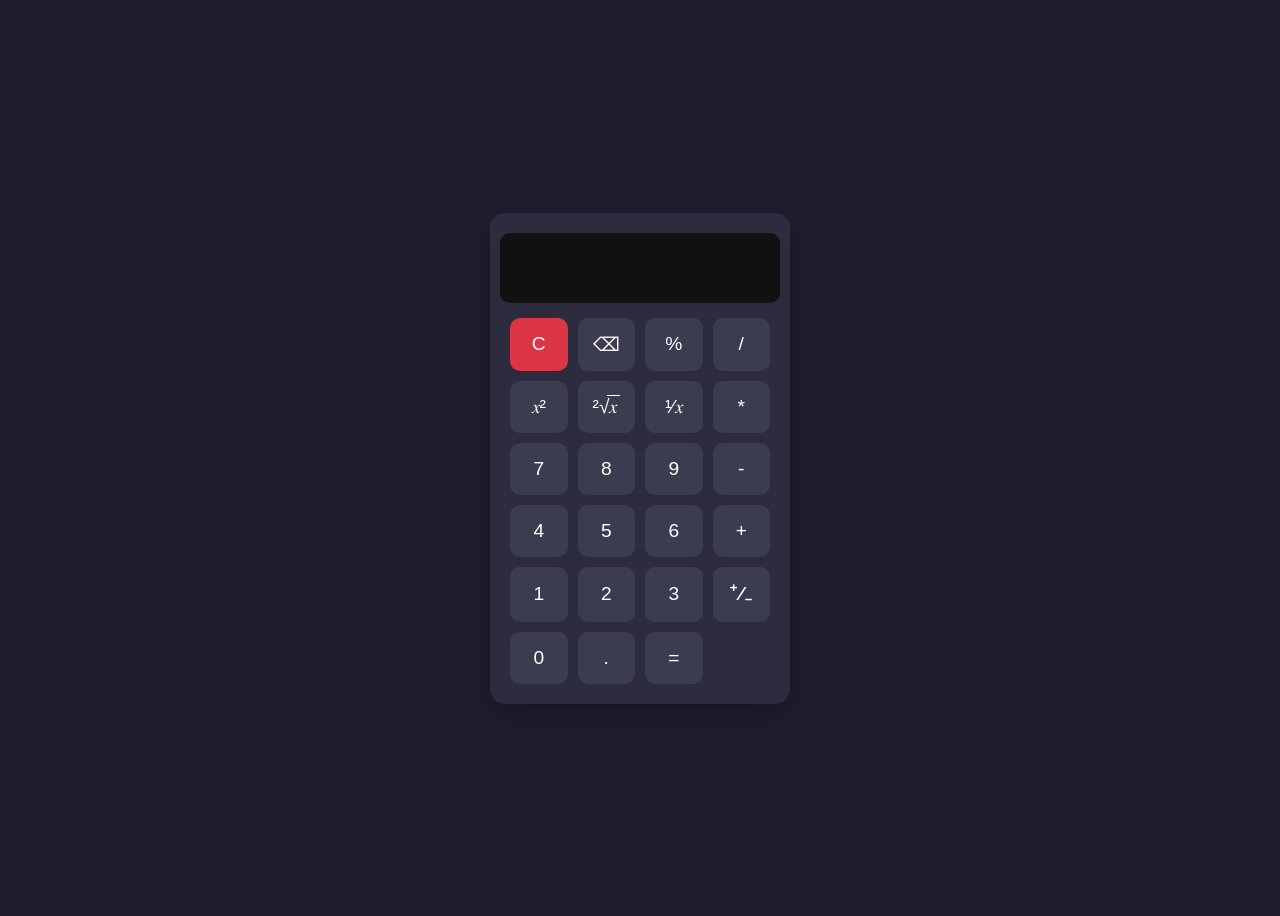
<file: index.html>
<!DOCTYPE html>
<html lang="en">
<head>
  <meta charset="UTF-8">
  <meta name="viewport" content="width=device-width, initial-scale=1.0">
  <link rel="stylesheet" href="calculator.css">
  <title>Calculator</title>
</head>
<body>

  <div class="calculator">
    <!-- Removed 'disabled' so the cursor works; added 'inputmode' to prevent mobile keyboards -->
    <input type="text" class="display" id="display" inputmode="none" autocomplete="off">

    <div class="buttons">
      <!-- Row 1 -->
      <button class="clear">C</button>
      <button class="backspace">⌫</button>
      <button>%</button>
      <button>/</button>

      <!-- Row 2 -->
      <button>𝑥²</button>
      <button class="root-btn"><span class="radical">²√𝑥</span><span class="bar"></span></button>
      <button>¹⁄𝑥</button>
      <button>*</button>

      <!-- Row 3 -->
      <button>7</button>
      <button>8</button>
      <button>9</button>
      <button>-</button>

      <!-- Row 4 -->
      <button>4</button>
      <button>5</button>
      <button>6</button>
      <button>+</button>

      <!-- Row 5 -->
      <button>1</button>
      <button>2</button>
      <button>3</button>
      <button class="pm-fraction"><sup>+</sup>&frasl;<sub>&minus;</sub></button>

      <!-- Row 6 -->
      <button>0</button>
      <button>.</button>
      <button class="equal-btn">=</button> 
    </div>
  </div>

  <script src="calculator.js"></script>
</body>
</html>
</file>
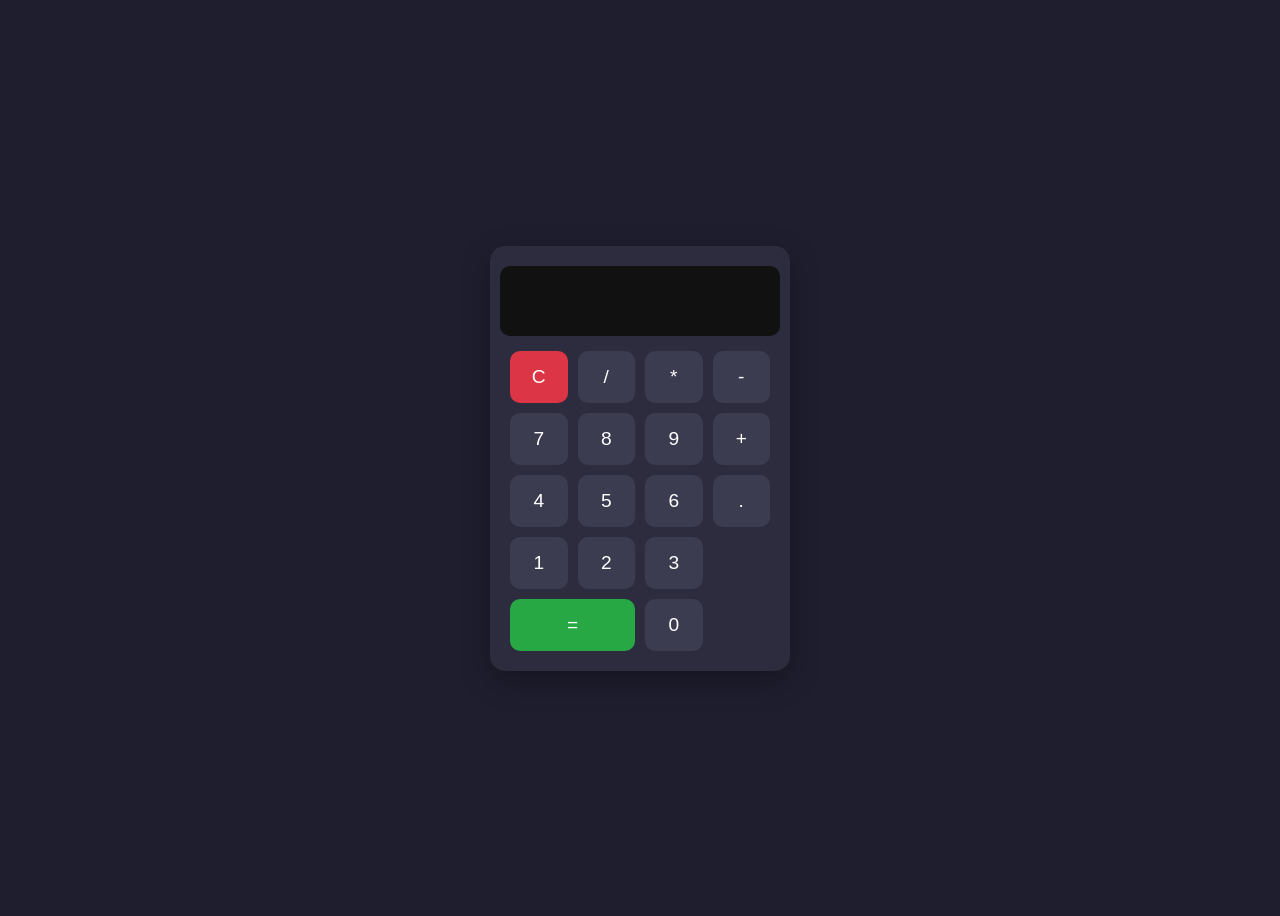
<file: calculator.html>
<!DOCTYPE html>
<html lang="en">
<head>
  <meta charset="UTF-8">
  <meta name="viewport" content="width=device-width, initial-scale=1.0">
  <link rel="stylesheet" href="calculator.css">
  <title>Calculator</title>

 
</head>

<body>

  <div class="calculator">
    <input type="text" class="display" id="display" disabled>

    <div class="buttons">
      <button class="clear">C</button>
      <button>/</button>
      <button>*</button>
      <button>-</button>

      <button>7</button>
      <button>8</button>
      <button>9</button>
      <button>+</button>

      <button>4</button>
      <button>5</button>
      <button>6</button>
      <button>.</button>

      <button>1</button>
      <button>2</button>
      <button>3</button>
      <button class="equal">=</button>

      <button>0</button>
    </div>
  </div>

  <script src="calulator.js">
   
  </script>

</body>
</html>
</file>
<file: calculator.css>
body {
      display: flex;
      justify-content: center;
      align-items: center;
      height: 100vh;
      background: #1e1e2f;
      font-family: Arial, sans-serif;
    }

    .calculator {
      background: #2c2c3e;
      padding: 20px;
      border-radius: 15px;
      width: 260px;
      box-shadow: 0 10px 30px rgba(0,0,0,0.3);
    }

    .display {
      width: 100%;
      height: 50px;
      margin-bottom: 15px;
      font-size: 1.5rem;
      text-align: right;
      padding: 10px;
      border: none;
      border-radius: 10px;
      background: #111;
      color: #fff;
      margin-left: -10.5px;
    }

    .buttons {
      display: grid;
      grid-template-columns: repeat(4, 1fr);
      gap: 10px;
    }

    button {
      padding: 15px;
      font-size: 1.2rem;
      border: none;
      border-radius: 10px;
      cursor: pointer;
      background: #3c3c50;
      color: white;
      transition: 0.2s;
    }

    button:hover {
      background: #575777;
    }

    .operator {
      background: #ff9500;
    }

    .equal {
      background: #28a745;
      grid-column: span 2;
    }

    .clear {
      background: #dc3545;
    }
    .root-btn {
  display: flex;
  align-items: center;
  justify-content: center;
}

.radical {
  font-size: 1.2rem;
}

.bar {
  width: 13px;
  height: 1.2px;
  background-color: currentColor; /* Matches the text color */
  margin-top: -22px; /* Moves the line to the top of the checkmark */
  margin-left: -10.5px;
}
.pm-fraction {
    display: inline-flex;
    align-items: center;
    justify-content: center;
    font-weight: bold;
}

.pm-fraction sup {
    font-size: 0.7em;
    vertical-align: super;
    margin-right: 2px;
    margin-top: -13px; /* Pulls it closer to the slash */
}

.pm-fraction sub {
    font-size: 0.7em;
    vertical-align: sub;
    margin-left: 2px;
    margin-top: 10px; /* Pulls it closer to the slash */
}
</file>
